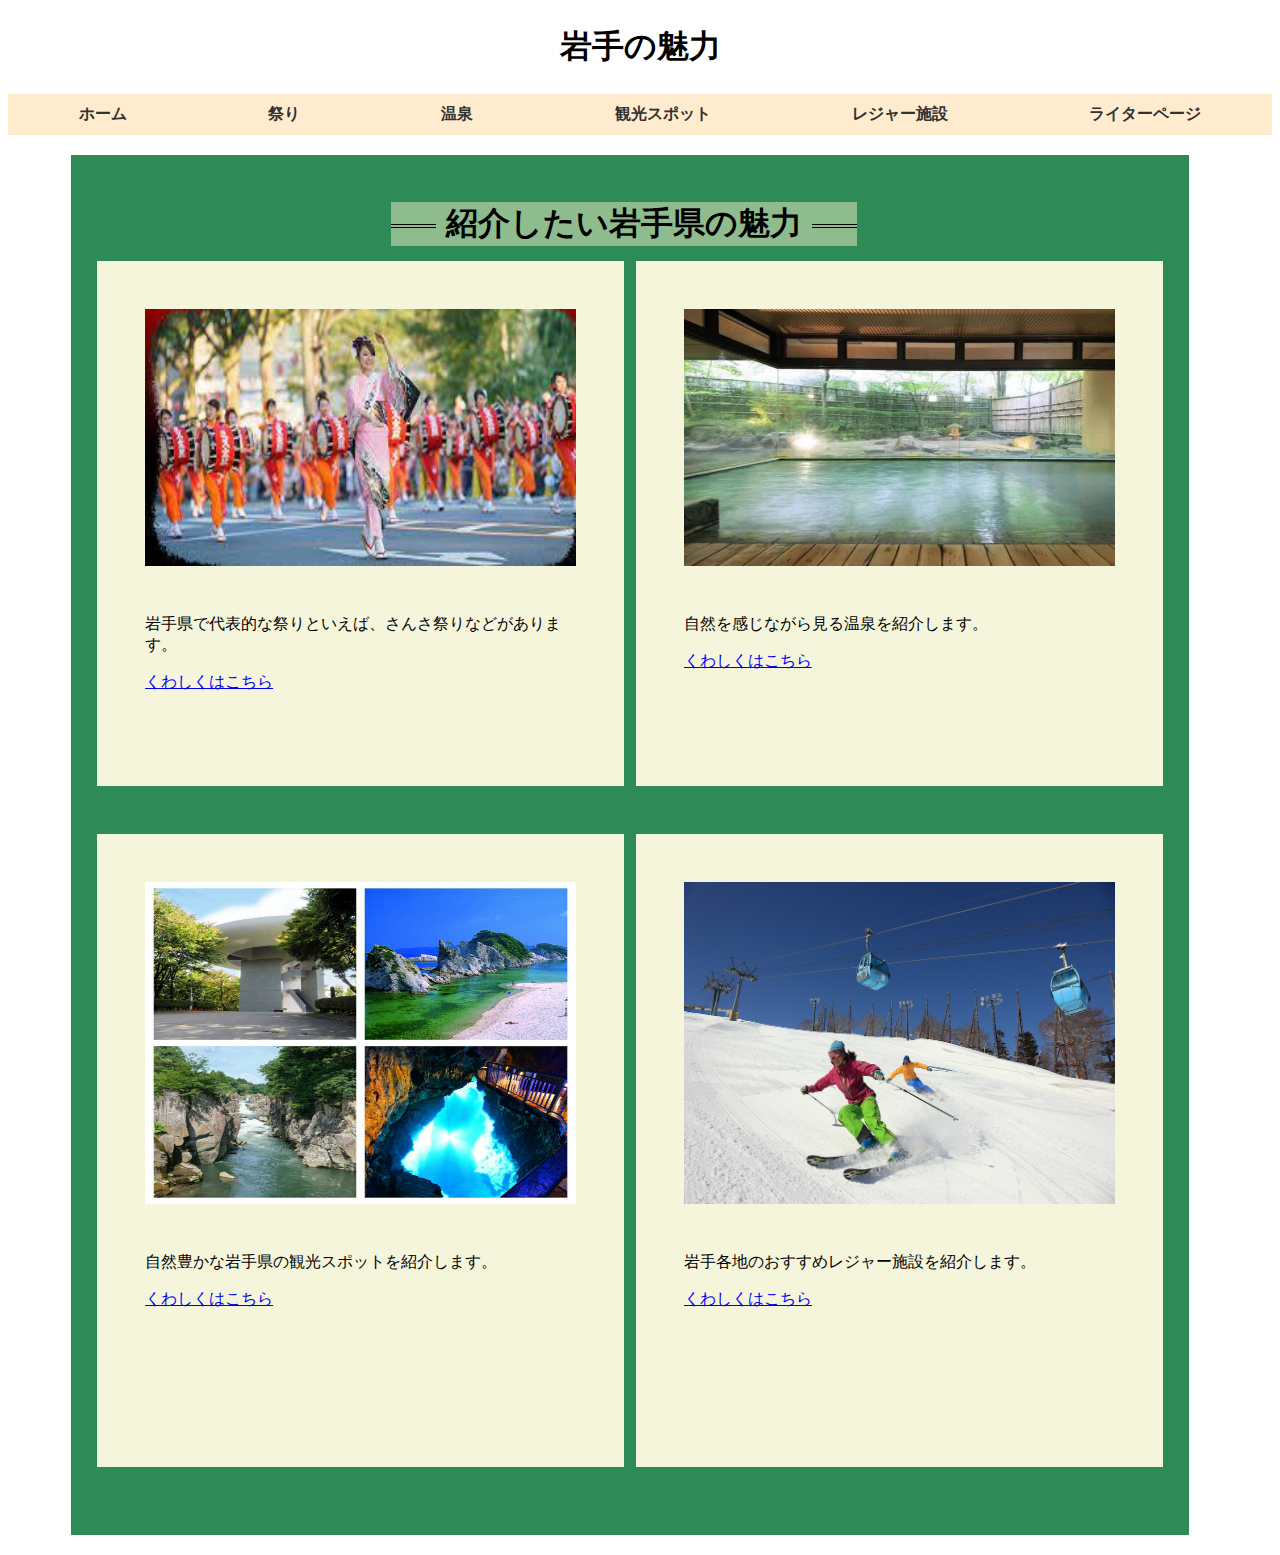
<file: index.html>
<!DOCTYPE html>
<html lang="jp">

<head>
    <link href="https://cdn.jsdelivr.net/npm/bootstrap@5.0.2/dist/css/bootstrap.min.css" rel="stylesheet"
        integrity="sha384-EVSTQN3/azprG1Anm3QDgpJLIm9Nao0Yz1ztcQTwFspd3yD65VohhpuuCOmLASjC" crossorigin="anonymous">
    <link rel="stylesheet" href="style.css">
    <link rel="icon" href="favicon.ico">
    <meta charset="UTF-8">
    <meta http-equiv="X-UA-Compatible" content="IE=edge">
    <meta name="viewport" content="width=device-width, initial-scale=1.0">
    <title>トップページ</title>
</head>

<body>
    <h1>岩手の魅力</h1>
    <nav class="navbar navbar-expand-lg navbar-light" style="background-color:blanchedalmond;">
        <div class="container-fluid">
            <a class="navbar-brand" href="index.html">ホーム</a>
            <a class="navbar-brand" href="maturi_kato.html">祭り</a>
            <a class="navbar-brand" href="onsen_itita.html">温泉</a>
            <a class="navbar-brand" href="kankou_inamura.html">観光スポット</a>
            <a class="navbar-brand" href="leisure_kimura.html">レジャー施設</a>
            <a class="navbar-brand" href="writerpage.html">ライターページ</a>
        </div>
    </nav>

    <div class="wrapper">
        <section class="main">
            <h2>紹介したい岩手県の魅力</h2>
            <div class="archive">
                <div>
                    <img src="img/まつり.jpg" alt="祭り">
                    <p>岩手県で代表的な祭りといえば、さんさ祭りなどがあります。</p><a href="maturi_kato.html">くわしくはこちら</a>
                </div>
                <div>
                    <img src="img/温泉.jpg" alt="温泉">
                    <p>自然を感じながら見る温泉を紹介します。</p><a href="onsen_itita.html">くわしくはこちら</a>
                </div>
                <div>
                    <img src="img/観光２.jpg" alt="観光スポット">
                    <p>自然豊かな岩手県の観光スポットを紹介します。</p><a href="kankou_inamura.html">くわしくはこちら</a>
                </div>
                <div>
                    <img src="img/レジャー.jpg" alt="レジャー施設">
                    <p>岩手各地のおすすめレジャー施設を紹介します。</p><a href="leisure_kimura.html">くわしくはこちら</a>
                </div>
            </div>
        </section>

        <script src="https://cdn.jsdelivr.net/npm/bootstrap@5.0.2/dist/js/bootstrap.bundle.min.js"
            integrity="sha384-MrcW6ZMFYlzcLA8Nl+NtUVF0sA7MsXsP1UyJoMp4YLEuNSfAP+JcXn/tWtIaxVXM"
            crossorigin="anonymous"></script>
</body>

</html>
</file>
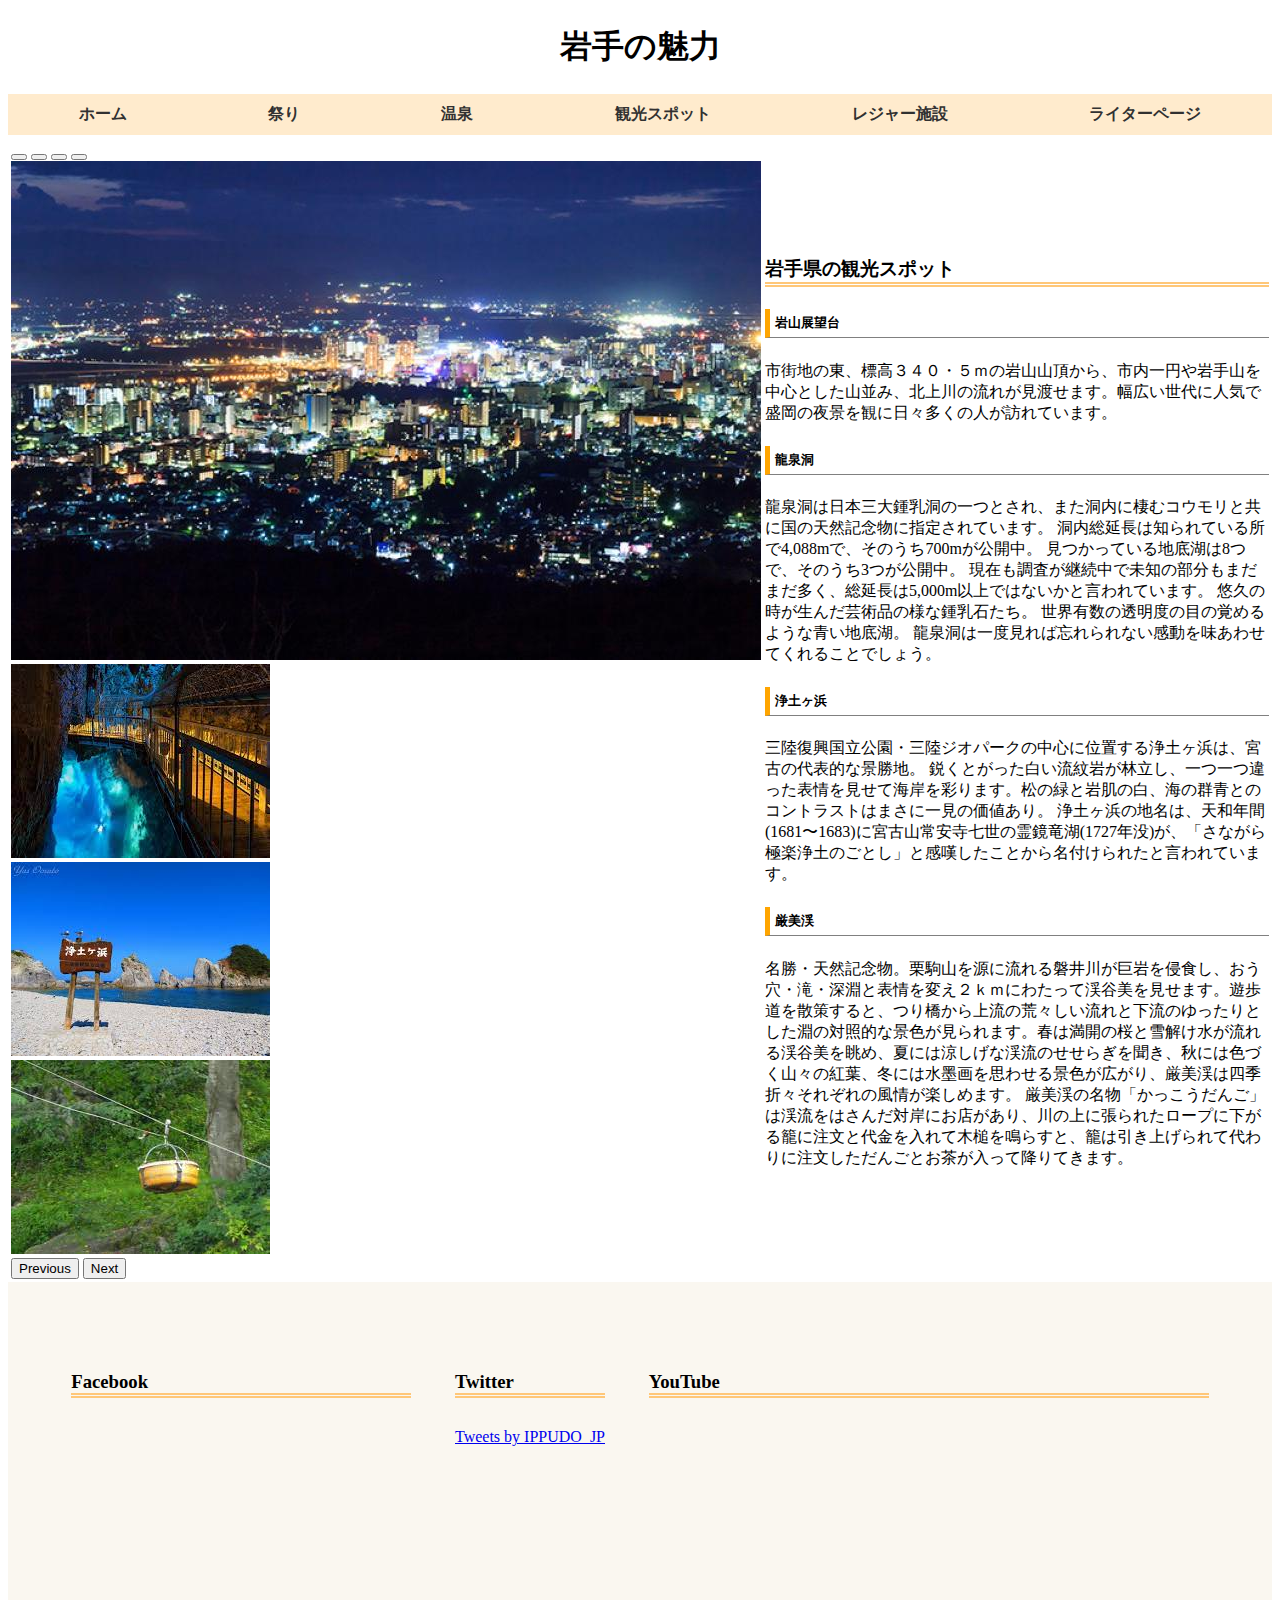
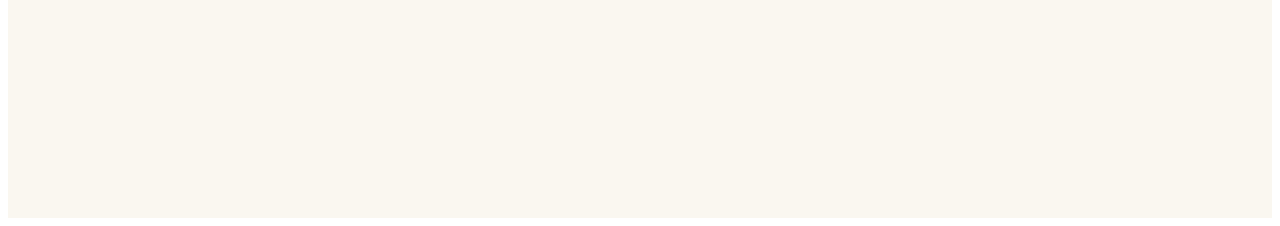
<file: kankou_inamura.html>
<!DOCTYPE html>
<html lang="jp">

<head>
    <meta charset="UTF-8">
    <meta http-equiv="X-UA-Compatible" content="IE=edge">
    <meta name="viewport" content="width=device-width, initial-scale=1.0">
    <link href="https://cdn.jsdelivr.net/npm/bootstrap@5.0.2/dist/css/bootstrap.min.css" rel="stylesheet"
        integrity="sha384-EVSTQN3/azprG1Anm3QDgpJLIm9Nao0Yz1ztcQTwFspd3yD65VohhpuuCOmLASjC" crossorigin="anonymous">
    <link rel="stylesheet" href="style.css">
    <link rel="icon" href="favicon.ico">
    <title>観光スポット</title>
</head>

<body>

    <h1>岩手の魅力</h1>
    <nav class="navbar navbar-expand-lg navbar-light" style="background-color:blanchedalmond;">
        <div class="container-fluid">
            <a class="navbar-brand" href="index.html">ホーム</a>
            <a class="navbar-brand" href="maturi_kato.html">祭り</a>
            <a class="navbar-brand" href="onsen_itita.html">温泉</a>
            <a class="navbar-brand" href="kankou_inamura.html">観光スポット</a>
            <a class="navbar-brand" href="leisure_kimura.html">レジャー施設</a>
            <a class="navbar-brand" href="writerpage.html">ライターページ</a>
        </div>
    </nav>

    <table>
        <tr>
            <td width="50%">
                <article class="jikkenn">
                    <div class="container mt-3">
                        <div id="carouselExampleIndicators" class="carousel slide" data-bs-ride="carousel">
                            <div class="carousel-indicators">
                                <button type="button" data-bs-target="#carouselExampleIndicators" data-bs-slide-to="0"
                                    class="active" aria-current="true" aria-label="Slide 1"></button>
                                <button type="button" data-bs-target="#carouselExampleIndicators" data-bs-slide-to="1"
                                    aria-label="Slide 2"></button>
                                <button type="button" data-bs-target="#carouselExampleIndicators" data-bs-slide-to="2"
                                    aria-label="Slide 3"></button>
                                <button type="button" data-bs-target="#carouselExampleIndicators" data-bs-slide-to="3"
                                    aria-label="Slide 4"></button>

                            </div>

                            <div class="carousel-inner">
                                <div class="carousel-item active">
                                    <img src="img/3099.jpg" class="d-block w-100" alt="...">
                                </div>
                                <div class="carousel-item">
                                    <img src="img/ダウンロード.jpg" class="d-block w-100" alt="...">
                                </div>
                                <div class="carousel-item">
                                    <img src="img/images.jpg" class="d-block w-100" alt="...">
                                </div>
                                <div class="carousel-item">
                                    <img src="img/ダウンロード (1).jpg" class="d-block w-100" alt="...">

                                </div>

                            </div>
                            <button class="carousel-control-prev" type="button"
                                data-bs-target="#carouselExampleIndicators" data-bs-slide="prev">
                                <span class="carousel-control-prev-icon" aria-hidden="true"></span>
                                <span class="visually-hidden">Previous</span>
                            </button>
                            <button class="carousel-control-next" type="button"
                                data-bs-target="#carouselExampleIndicators" data-bs-slide="next">
                                <span class="carousel-control-next-icon" aria-hidden="true"></span>
                                <span class="visually-hidden">Next</span>
                            </button>
                        </div>
                    </div>
                </article>
            </td>
            <!-- <div class="flex"> -->
            <td width="50%">
                <h3>岩手県の観光スポット</h3>
                <h5>岩山展望台</h5>
                <p>市街地の東、標高３４０・５ｍの岩山山頂から、市内一円や岩手山を中心とした山並み、北上川の流れが見渡せます。幅広い世代に人気で盛岡の夜景を観に日々多くの人が訪れています。</p>
                <h5>龍泉洞</h5>
                <p>龍泉洞は日本三大鍾乳洞の一つとされ、また洞内に棲むコウモリと共に国の天然記念物に指定されています。

                    洞内総延長は知られている所で4,088mで、そのうち700mが公開中。
                    見つかっている地底湖は8つで、そのうち3つが公開中。
                    現在も調査が継続中で未知の部分もまだまだ多く、総延長は5,000m以上ではないかと言われています。

                    悠久の時が生んだ芸術品の様な鍾乳石たち。

                    世界有数の透明度の目の覚めるような青い地底湖。

                    龍泉洞は一度見れば忘れられない感動を味あわせてくれることでしょう。</p>
                <h5>浄土ヶ浜</h5>
                <p>三陸復興国立公園・三陸ジオパークの中心に位置する浄土ヶ浜は、宮古の代表的な景勝地。

                    鋭くとがった白い流紋岩が林立し、一つ一つ違った表情を見せて海岸を彩ります。松の緑と岩肌の白、海の群青とのコントラストはまさに一見の価値あり。
                    浄土ヶ浜の地名は、天和年間(1681〜1683)に宮古山常安寺七世の霊鏡竜湖(1727年没)が、「さながら極楽浄土のごとし」と感嘆したことから名付けられたと言われています。</p>
                <h5>厳美渓</h5>
                <p>名勝・天然記念物。栗駒山を源に流れる磐井川が巨岩を侵食し、おう穴・滝・深淵と表情を変え２ｋｍにわたって渓谷美を見せます。遊歩道を散策すると、つり橋から上流の荒々しい流れと下流のゆったりとした淵の対照的な景色が見られます。春は満開の桜と雪解け水が流れる渓谷美を眺め、夏には涼しげな渓流のせせらぎを聞き、秋には色づく山々の紅葉、冬には水墨画を思わせる景色が広がり、厳美渓は四季折々それぞれの風情が楽しめます。

                    厳美渓の名物「かっこうだんご」は渓流をはさんだ対岸にお店があり、川の上に張られたロープに下がる籠に注文と代金を入れて木槌を鳴らすと、籠は引き上げられて代わりに注文しただんごとお茶が入って降りてきます。

                </p>
            </td>
            <!-- <h1>【おすすめ観光スポット４選】</h1> -->
        </tr>
    </table>
    <!-- fotterの上に追記 -->
    <section id="sns">
        <div class="wrapper">
            <div class="sns-box">
                <h3 class="sub-title">Facebook</h3>
                <iframe
                    src="https://www.facebook.com/plugins/page.php?href=https%3A%2F%2Fwww.facebook.com%2Fyutapon0520%2F&tabs=timeline&width=340&height=315&small_header=true&adapt_container_width=false&hide_cover=false&show_facepile=false&appId"
                    width="340" height="315" style="border:none;overflow:hidden" scrolling="no" frameborder="0"
                    allowfullscreen="true"
                    allow="autoplay; clipboard-write; encrypted-media; picture-in-picture; web-share"></iframe>
            </div>
            <div class="sns-box">
                <h3 class="sub-title">Twitter</h3>
                <a class="twitter-timeline" data-height="315"
                    href="https://twitter.com/Ryusendo_iwate?ref_src=twsrc%5Egoogle%7Ctwcamp%5Eserp%7Ctwgr%5Eauthor">Tweets
                    by IPPUDO_JP</a>
                <script async src="https://platform.twitter.com/widgets.js" charset="utf-8"></script>
            </div>
            <div class="sns-box">
                <h3 class="sub-title">YouTube</h3><iframe width="560" height="315"
                    src="https://www.youtube.com/embed/DHW1E0wOUU4" title="YouTube video player" frameborder="0"
                    allow="accelerometer; autoplay; clipboard-write; encrypted-media; gyroscope; picture-in-picture; web-share"
                    allowfullscreen></iframe></iframe>
            </div>
        </div>
    </section>
    <!-- 追記ここまで -->


    <script src="https://cdn.jsdelivr.net/npm/bootstrap@5.0.2/dist/js/bootstrap.bundle.min.js"
        integrity="sha384-MrcW6ZMFYlzcLA8Nl+NtUVF0sA7MsXsP1UyJoMp4YLEuNSfAP+JcXn/tWtIaxVXM"
        crossorigin="anonymous"></script>
</body>

</html>
</file>
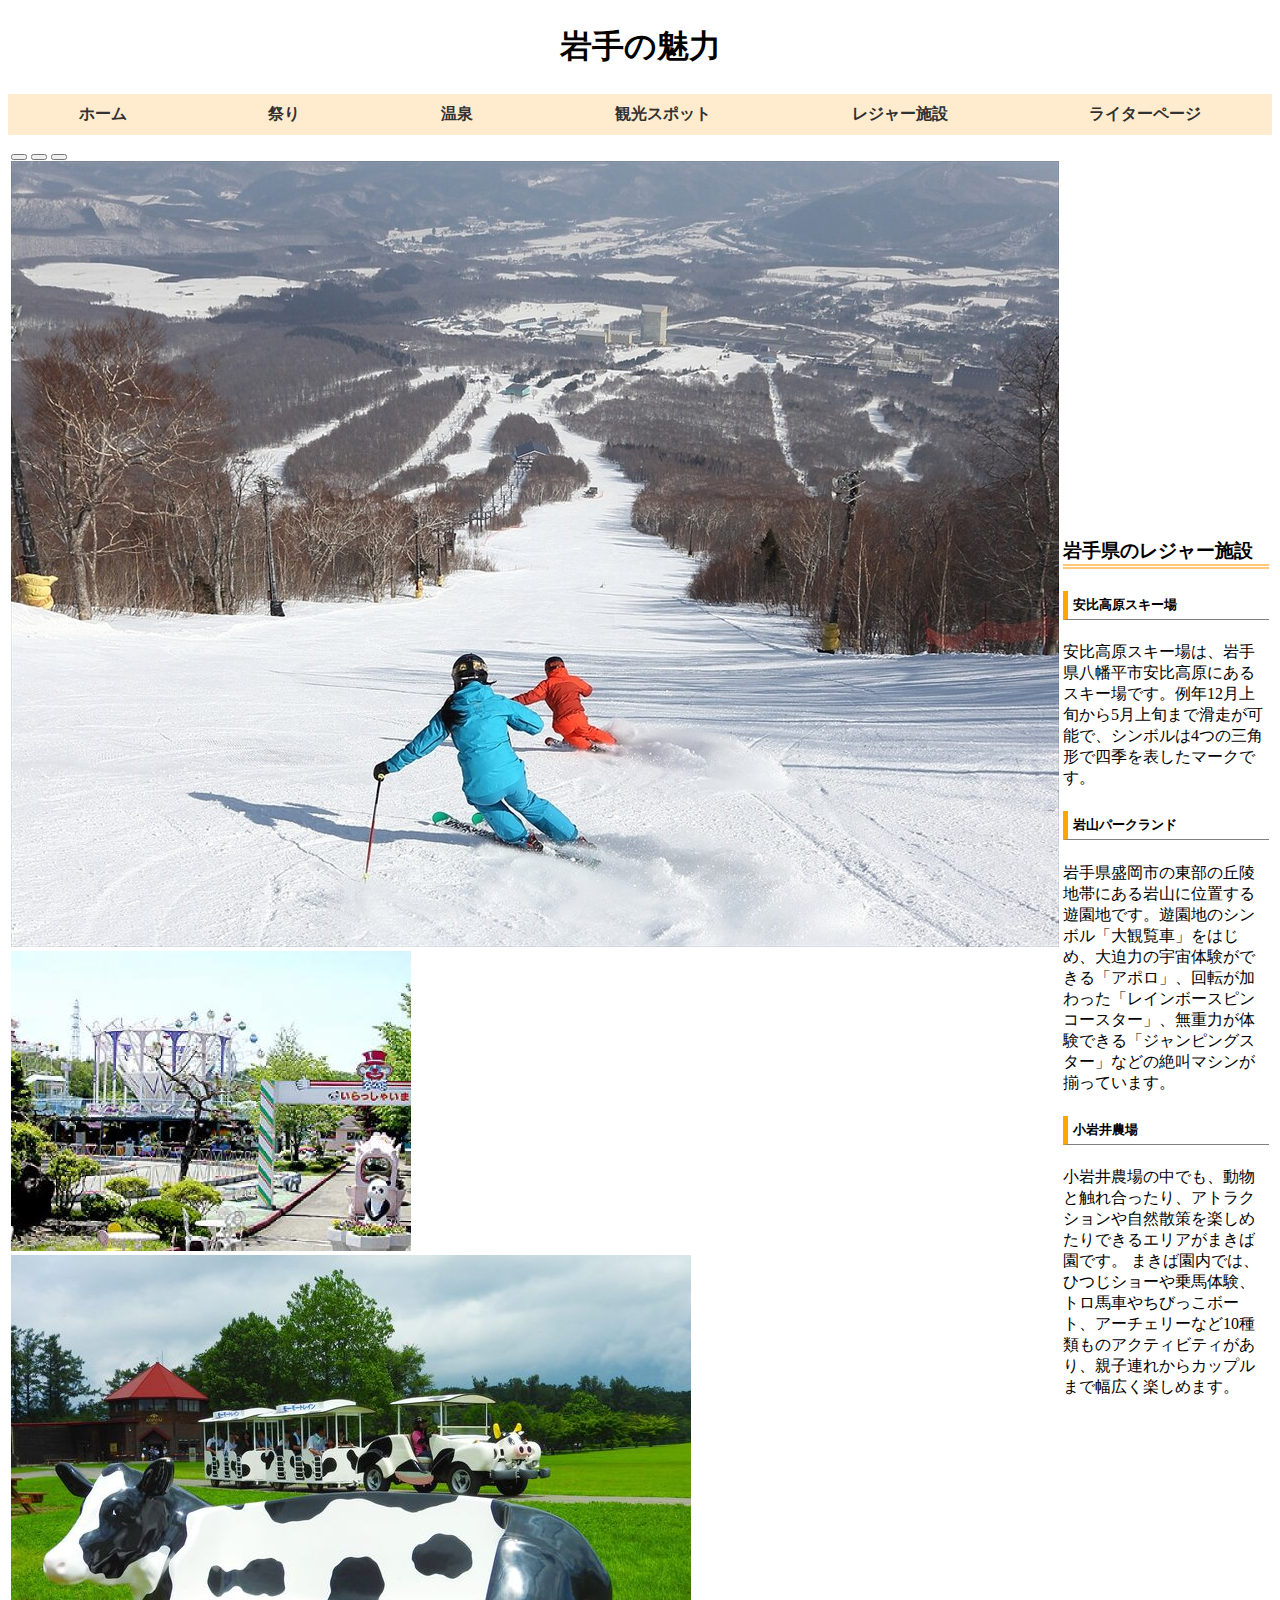
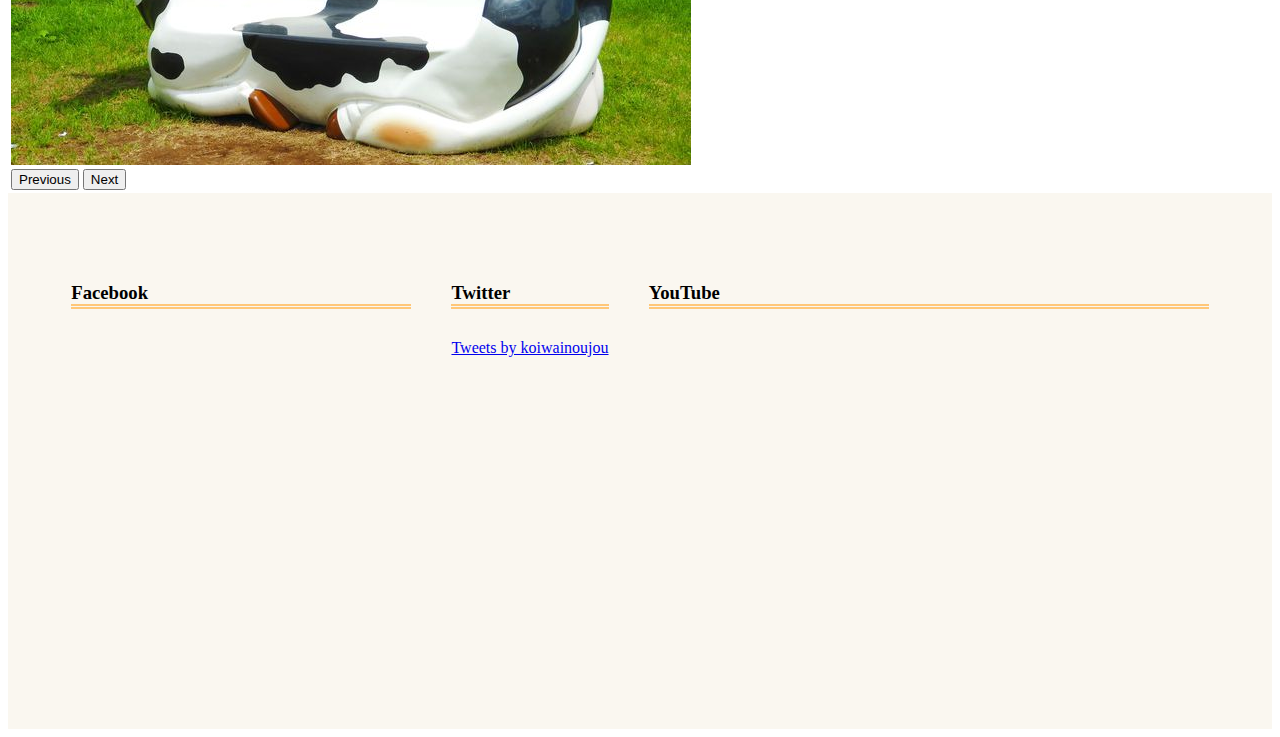
<file: leisure_kimura.html>
<!DOCTYPE html>
<html lang="jp">

<head>
    <meta charset="UTF-8">
    <meta http-equiv="X-UA-Compatible" content="IE=edge">
    <meta name="viewport" content="width=device-width, initial-scale=1.0">
    <link href="https://cdn.jsdelivr.net/npm/bootstrap@5.0.2/dist/css/bootstrap.min.css" rel="stylesheet"
        integrity="sha384-EVSTQN3/azprG1Anm3QDgpJLIm9Nao0Yz1ztcQTwFspd3yD65VohhpuuCOmLASjC" crossorigin="anonymous">
    <link rel="stylesheet" href="style.css">
    <link rel="icon" href="favicon.ico">
    <title>レジャー施設</title>
</head>

<body>
    <h1>岩手の魅力</h1>
    <nav class="navbar navbar-expand-lg navbar-light" style="background-color:blanchedalmond;">
        <div class="container-fluid">
            <a class="navbar-brand" href="index.html">ホーム</a>
            <a class="navbar-brand" href="maturi_kato.html">祭り</a>
            <a class="navbar-brand" href="onsen_itita.html">温泉</a>
            <a class="navbar-brand" href="kankou_inamura.html">観光スポット</a>
            <a class="navbar-brand" href="leisure_kimura.html">レジャー施設</a>
            <a class="navbar-brand" href="writerpage.html">ライターページ</a>
        </div>
    </nav>

    <table>
        <tr>
            <td width="50%">
                <article class="jikkenn">
                    <div class="container mt-3">
                        <div id="carouselExampleIndicators" class="carousel slide" data-bs-ride="carousel">
                            <div class="carousel-indicators">
                                <button type="button" data-bs-target="#carouselExampleIndicators" data-bs-slide-to="0"
                                    class="active" aria-current="true" aria-label="Slide 1"></button>
                                <button type="button" data-bs-target="#carouselExampleIndicators" data-bs-slide-to="1"
                                    aria-label="Slide 2"></button>
                                <button type="button" data-bs-target="#carouselExampleIndicators" data-bs-slide-to="2"
                                    aria-label="Slide 3"></button>
                            </div>

                            <div class="carousel-inner">
                                <div class="carousel-item active">
                                    <img src="img/appikougen.jpg" class="d-block w-100" alt="...">
                                </div>
                                <div class="carousel-item">
                                    <img src="img/iwayama.jpg" class="d-block w-100" alt="...">
                                </div>
                                <div class="carousel-item">
                                    <img src="img/koiwai.jpg" class="d-block w-100" alt="...">
                                </div>

                            </div>
                            <button class="carousel-control-prev" type="button"
                                data-bs-target="#carouselExampleIndicators" data-bs-slide="prev">
                                <span class="carousel-control-prev-icon" aria-hidden="true"></span>
                                <span class="visually-hidden">Previous</span>
                            </button>
                            <button class="carousel-control-next" type="button"
                                data-bs-target="#carouselExampleIndicators" data-bs-slide="next">
                                <span class="carousel-control-next-icon" aria-hidden="true"></span>
                                <span class="visually-hidden">Next</span>
                            </button>
                        </div>
                    </div>
                </article>
            </td>


            <!-- <div class="flex"> -->
            <td width="50%">
                <h3>岩手県のレジャー施設</h3>
                <h5>安比高原スキー場</h5>
                <p>安比高原スキー場は、岩手県八幡平市安比高原にあるスキー場です。例年12月上旬から5月上旬まで滑走が可能で、シンボルは4つの三角形で四季を表したマークです。</p>
                <h5>岩山パークランド</h5>
                <p>岩手県盛岡市の東部の丘陵地帯にある岩山に位置する遊園地です。遊園地のシンボル「大観覧車」をはじめ、大迫力の宇宙体験ができる「アポロ」、回転が加わった「レインボースピンコースター」、無重力が体験できる「ジャンピングスター」などの絶叫マシンが揃っています。
                </p>
                <h5>小岩井農場</h5>
                <p>小岩井農場の中でも、動物と触れ合ったり、アトラクションや自然散策を楽しめたりできるエリアがまきば園です。
                    まきば園内では、ひつじショーや乗馬体験、トロ馬車やちびっこボート、アーチェリーなど10種類ものアクティビティがあり、親子連れからカップルまで幅広く楽しめます。</p>
            </td>
        </tr>
    </table>
    <section id="sns">
        <div class="wrapper">
            <div class="sns-box">
                <h3 class="sub-title">Facebook</h3>
                <iframe src="https://www.facebook.com/plugins/page.php?href=https%3A%2F%2Fwww.facebook.com%2FKOIWAI.makiba%2F%3Flocale%3Dja_JP&tabs=timeline&width=340&height=315&small_header=false&adapt_container_width=true&hide_cover=false&show_facepile=true&appId" width="340" height="315" style="border:none;overflow:hidden" scrolling="no" frameborder="0" allowfullscreen="true" allow="autoplay; clipboard-write; encrypted-media; picture-in-picture; web-share"></iframe>
                            </div>
            <div class="sns-box">
                <h3 class="sub-title">Twitter</h3>
                <a class="twitter-timeline" data-width="315" data-height="340"
                    href="https://twitter.com/KOIWAI_Makibaen?ref_src=twsrc%5Egoogle%7Ctwcamp%5Eserp%7Ctwgr%5Eauthor">Tweets by koiwainoujou</a>
                <script async src="https://platform.twitter.com/widgets.js" charset="utf-8"></script>
            </div>
            <div class="sns-box">
                <h3 class="sub-title">YouTube</h3>
                <iframe width="560" height="315" src="https://www.youtube.com/embed/YYA2P2c0HdY"
                    title="YouTube video player" frameborder="0"
                    allow="accelerometer; autoplay; clipboard-write; encrypted-media; gyroscope; picture-in-picture; web-share"
                    allowfullscreen></iframe>
            </div>
        </div>
    </section>


    <script src="https://cdn.jsdelivr.net/npm/bootstrap@5.0.2/dist/js/bootstrap.bundle.min.js"
        integrity="sha384-MrcW6ZMFYlzcLA8Nl+NtUVF0sA7MsXsP1UyJoMp4YLEuNSfAP+JcXn/tWtIaxVXM"
        crossorigin="anonymous"></script>
</body>

</html>
</file>
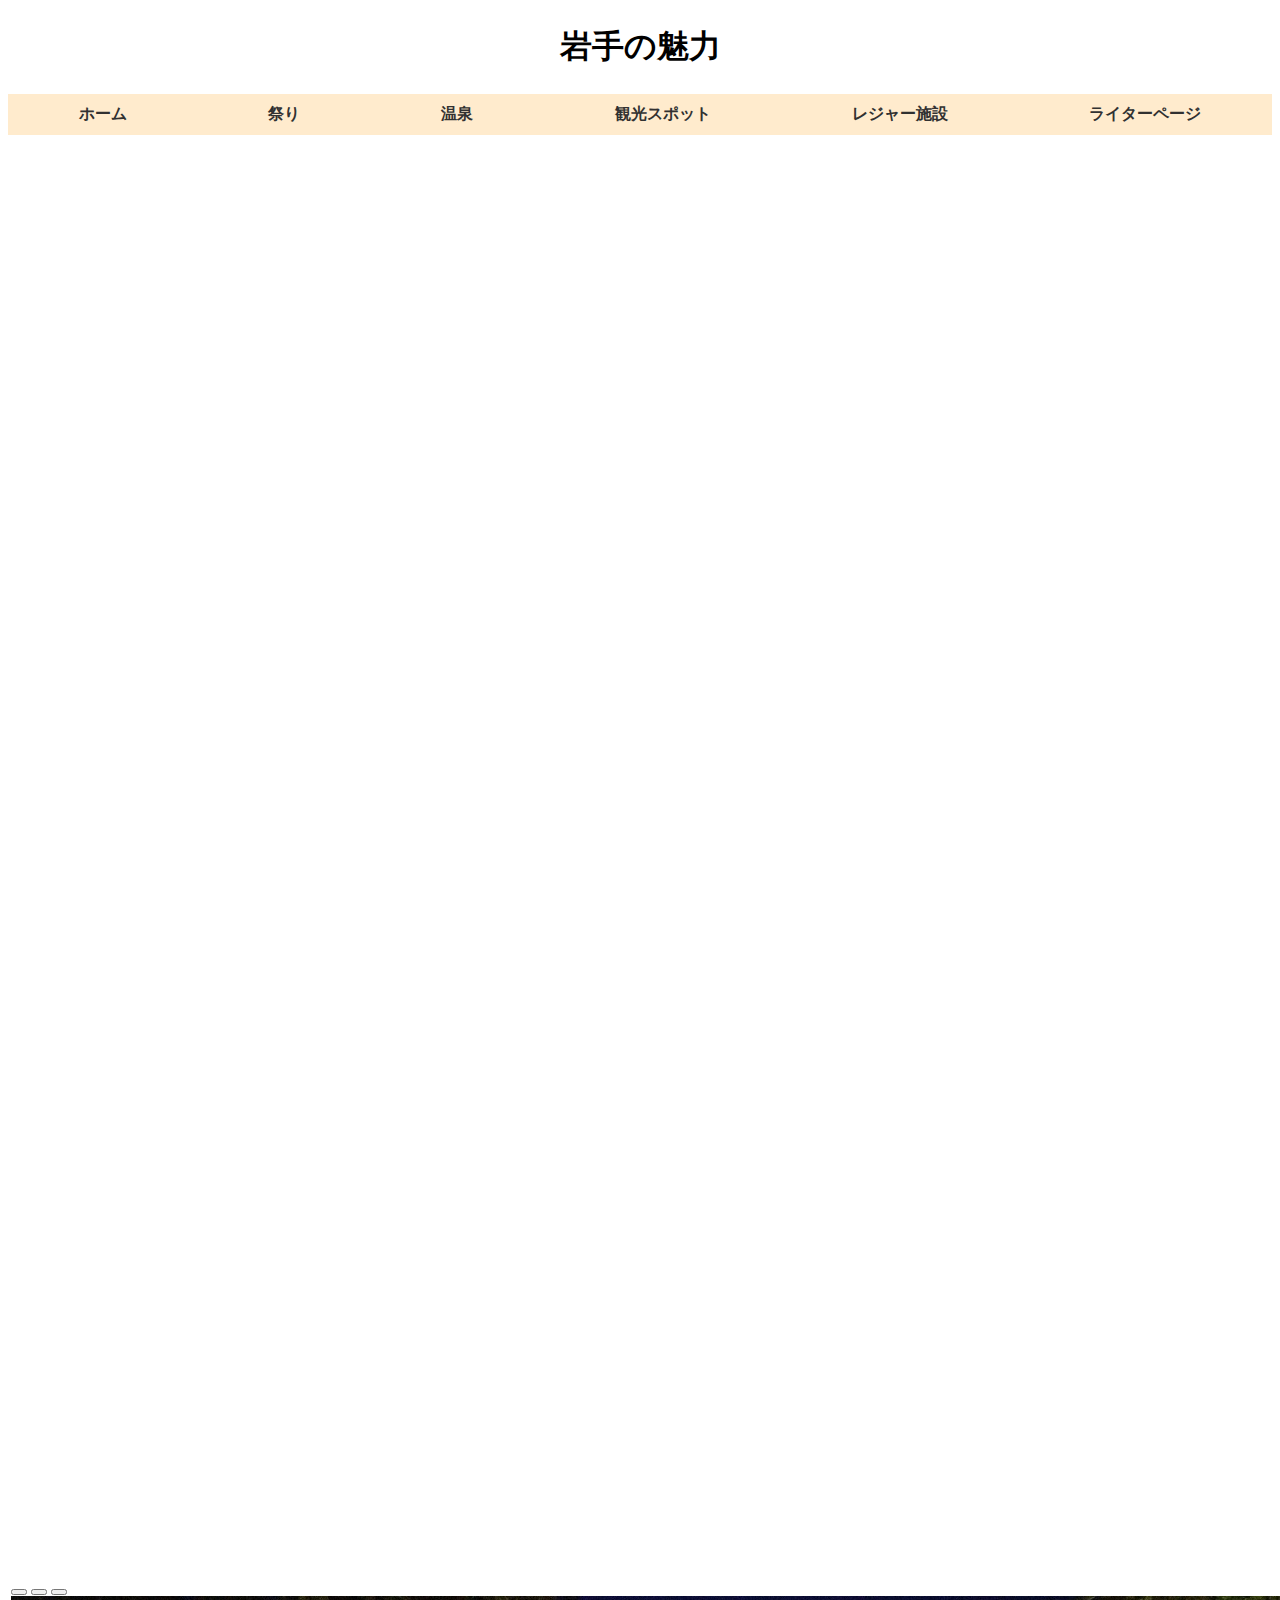
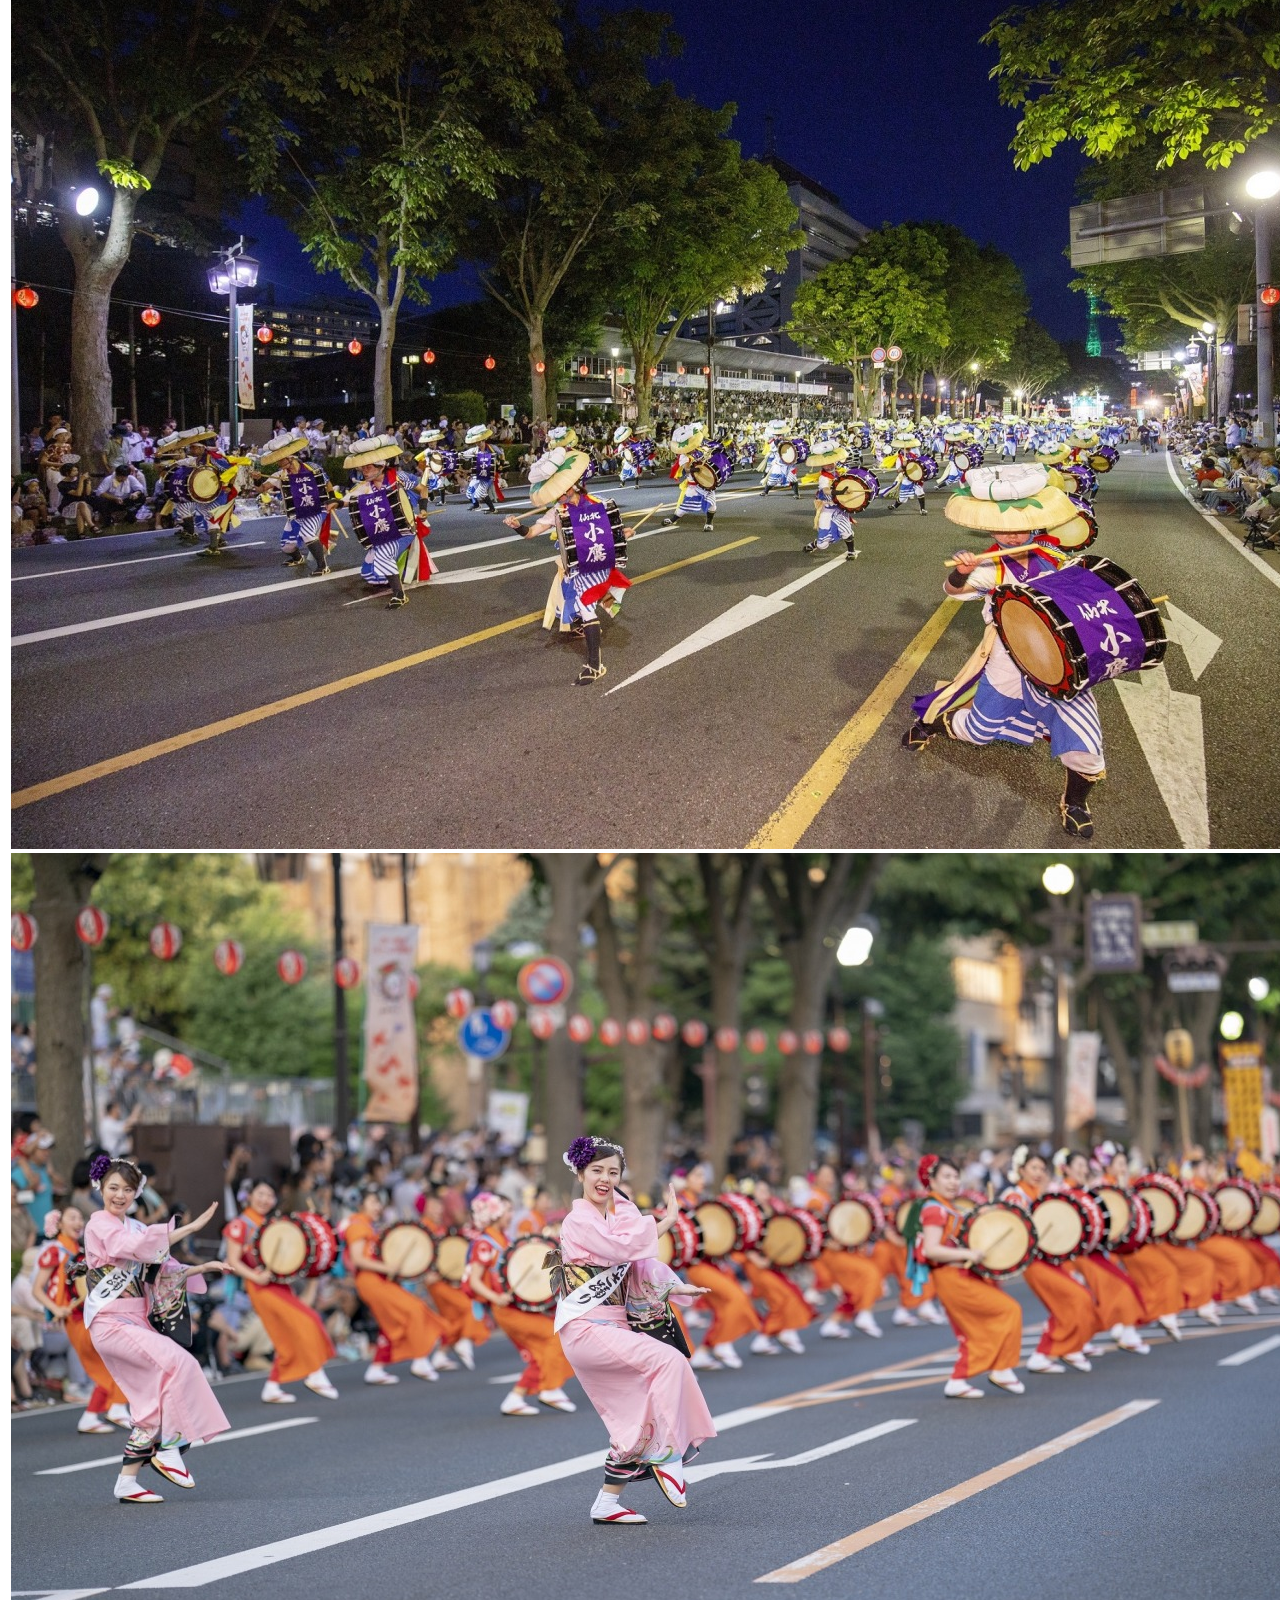
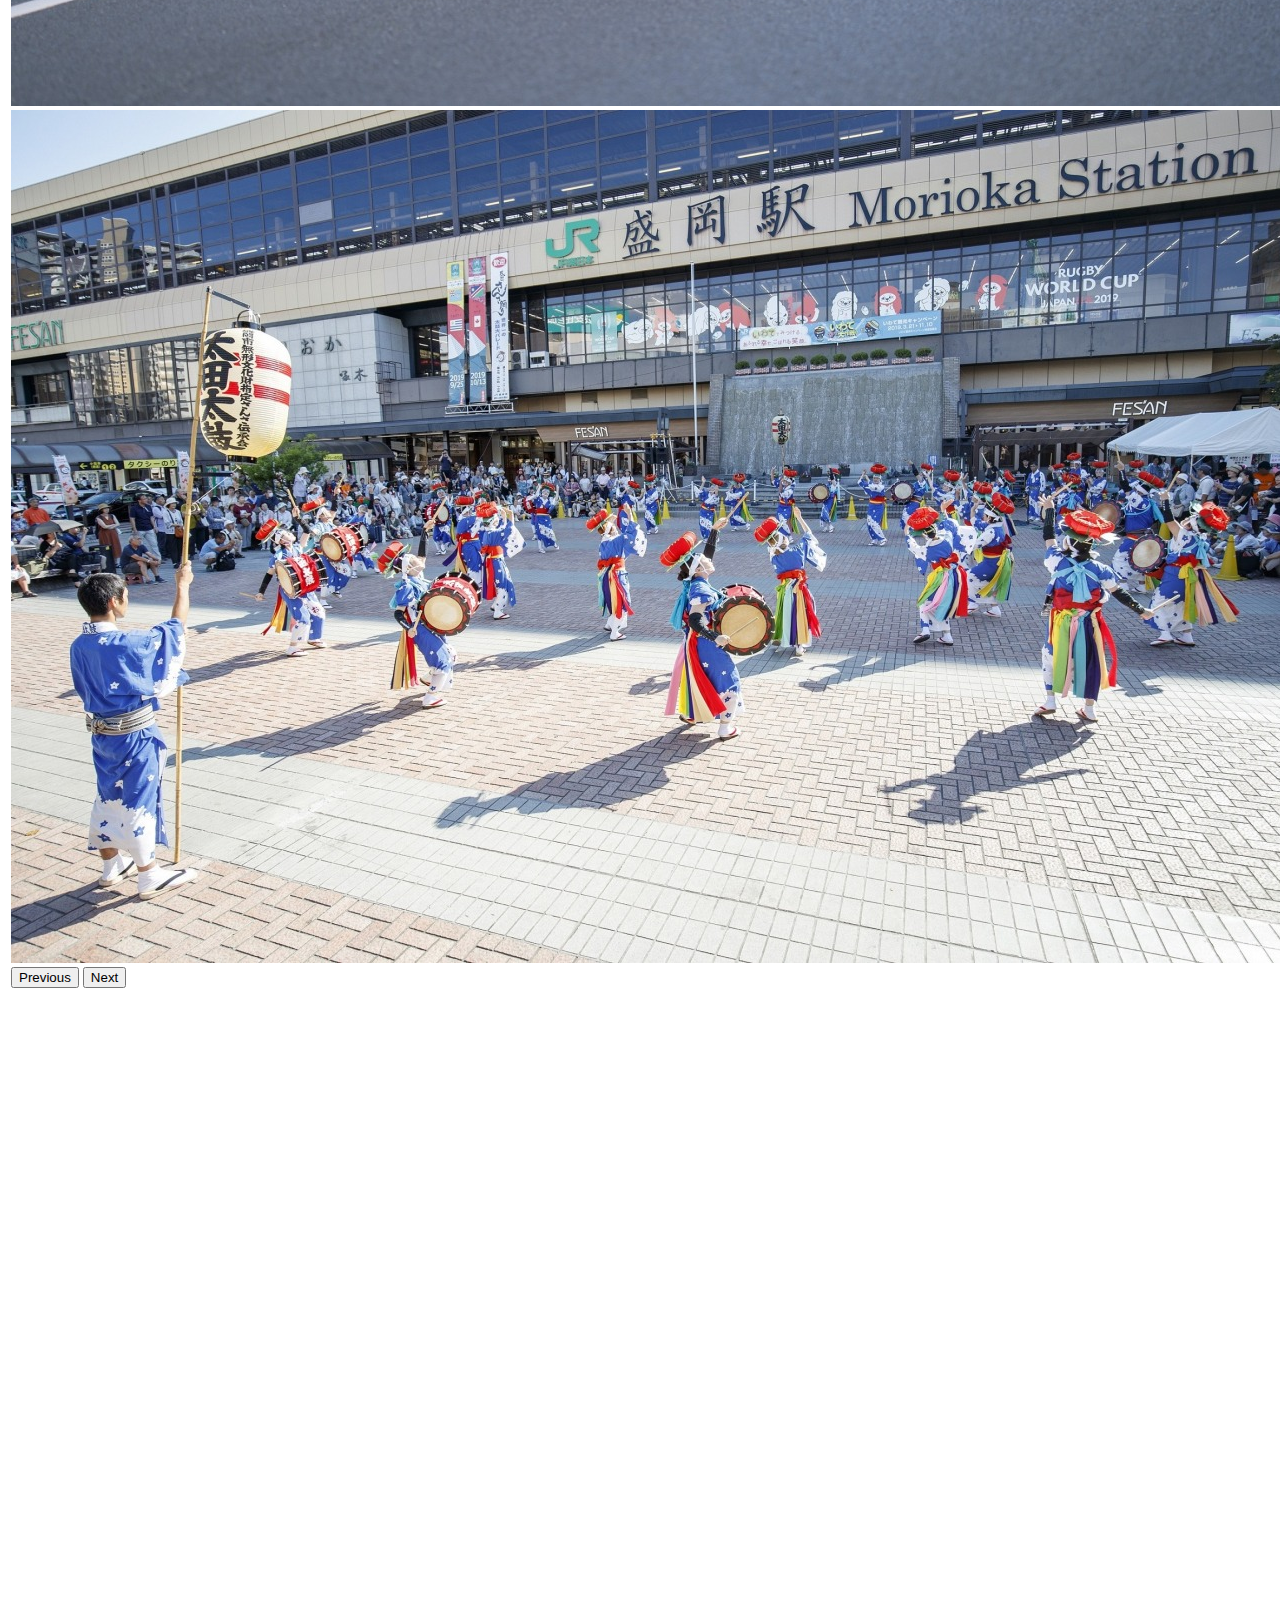
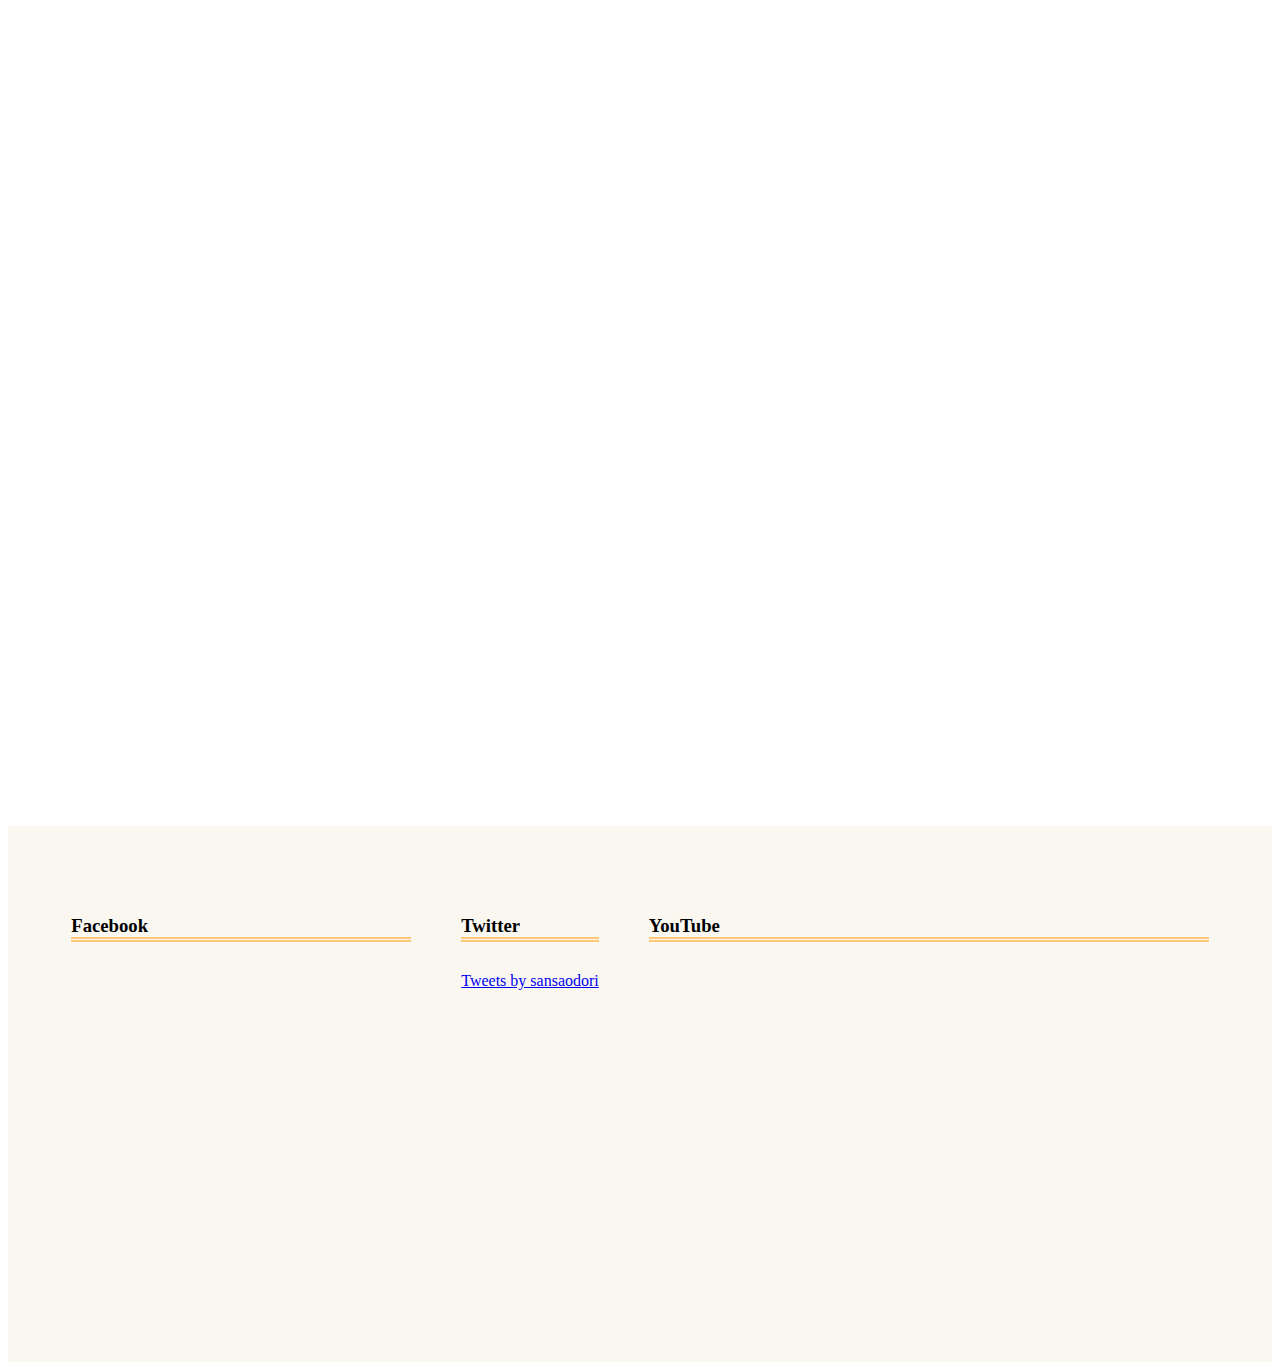
<file: maturi_kato.html>
<!DOCTYPE html>
<html lang="jp">

<head>
  <meta charset="UTF-8">
  <meta http-equiv="X-UA-Compatible" content="IE=edge">
  <meta name="viewport" content="width=device-width, initial-scale=1.0">
  <link href="https://cdn.jsdelivr.net/npm/bootstrap@5.0.2/dist/css/bootstrap.min.css" rel="stylesheet"
    integrity="sha384-EVSTQN3/azprG1Anm3QDgpJLIm9Nao0Yz1ztcQTwFspd3yD65VohhpuuCOmLASjC" crossorigin="anonymous">
    <link rel="stylesheet" href="style.css">
    <link rel="icon" href="favicon.ico">
  <title>祭り</title>
  <!-- <link rel="stylesheet" href="style.css"> -->
</head>

<body>
  <h1>岩手の魅力</h1>
  <nav class="navbar navbar-expand-lg navbar-light" style="background-color:blanchedalmond;">
      <div class="container-fluid">
        <a class="navbar-brand" href="index.html">ホーム</a>
          <a class="navbar-brand" href="maturi_kato.html">祭り</a>
          <a class="navbar-brand" href="onsen_itita.html">温泉</a>
          <a class="navbar-brand" href="kankou_inamura.html">観光スポット</a>
          <a class="navbar-brand" href="leisure_kimura.html">レジャー施設</a>
          <a class="navbar-brand" href="writerpage.html">ライターページ</a>
      </div>
  </nav>
  
  <table>
    <tr>
      <td width="50%">
  <article class="jikkenn">
    <div class="container mt-3">
      <div id="carouselExampleIndicators" class="carousel slide" data-bs-ride="carousel">
        <div class="carousel-indicators">
          <button type="button" data-bs-target="#carouselExampleIndicators" data-bs-slide-to="0" class="active"
            aria-current="true" aria-label="Slide 1"></button>
          <button type="button" data-bs-target="#carouselExampleIndicators" data-bs-slide-to="1"
            aria-label="Slide 2"></button>
          <button type="button" data-bs-target="#carouselExampleIndicators" data-bs-slide-to="2"
            aria-label="Slide 3"></button>
        </div>
    
        <div class="carousel-inner">
          <div class="carousel-item active">
            <img src="img/さんさ(画像チェンジ1).jpg" class="d-block w-100" alt="...">
          </div>
          <div class="carousel-item">
            <img src="img/さんさ(画像チェンジ2).jpg.jpg" class="d-block w-100" alt="...">
          </div>
          <div class="carousel-item">
            <img src="img/さんさ(画像チェンジ3).jpg.jpg" class="d-block w-100" alt="...">
          </div>
 
  </div>
  <button class="carousel-control-prev" type="button" data-bs-target="#carouselExampleIndicators" data-bs-slide="prev">
    <span class="carousel-control-prev-icon" aria-hidden="true"></span>
    <span class="visually-hidden">Previous</span>
  </button>
  <button class="carousel-control-next" type="button" data-bs-target="#carouselExampleIndicators" data-bs-slide="next">
    <span class="carousel-control-next-icon" aria-hidden="true"></span>
    <span class="visually-hidden">Next</span>
  </button>
  </div>
  </div>
  </article>
</td>



  <!-- <div class="flex"> -->
  <td width="50%"><h3>岩手県の祭り</h3>
  <h5>さんさ祭りとは</h5>
<p>「盛岡さんさ踊り」は毎年8月1日から4日、盛岡市内の路上や各所を会場に行われている夏まつりです。
一つの祭として太鼓が参加する数では日本一を誇り、「和太鼓演奏世界一」としてギネスブックにも認定されました。
        昭和53年(1978)年にさんさ踊りパレードが始まった時、「誰にでも踊れるさんさを」と伝統的な振り付けをふまえながら創案されたのが、現在の「盛岡さんさ踊り」で踊られているもので、第一(統合さんさ)から第二(七夕くずし)、第三(栄夜差)、第四の踊り(福呼踊り)までがあります。</p>
<h5>さんさの由来</h5>
<p>さんさの歴史は「岩の手」の三ツ石伝説から由来し、鬼退治がされたのを老若男女が踊りながら喜んでいる様からさんさ踊りが誕生したといわれています。祭りの道具である太鼓は退治した鬼が二度と来ないように太鼓の音を山に響かせたのが始まりとされています。その他にも衣装や道具の数々に鬼や悪魔を払うための意味が込められています。</p>
<h5>さんさの魅力</h5>
<p>さんさの魅力は...<br>
1.色鮮やかな衣装<br>
2.だれでも参加できる「輪踊り」<br>
3.上記の通りのもっとも多い和太鼓演奏による大迫力の演技<br>
があります。一見の価値アリです。ぜひお越しください。</p></td>
</tr>
</table>
</section>

<!-- fotterの上に追記 -->
<section id="sns">
    <div class="wrapper">
        <div class="sns-box">
            <h3 class="sub-title">Facebook</h3>
            <iframe src="https://www.facebook.com/plugins/page.php?href=https%3A%2F%2Fwww.facebook.com%2Fsansaodori&tabs=timeline&width=340&height=315&small_header=false&adapt_container_width=true&hide_cover=false&show_facepile=false&appId" width="340" height="315" style="border:none;overflow:hidden" scrolling="no" frameborder="0" allowfullscreen="true" allow="autoplay; clipboard-write; encrypted-media; picture-in-picture; web-share"></iframe>
        </div>
        <div class="sns-box">
            <h3 class="sub-title">Twitter</h3>
            <a class="twitter-timeline" data-width="340" data-height="315" href="https://twitter.com/sansaodori?ref_src=twsrc%5Etfw">Tweets by sansaodori</a> <script async src="https://platform.twitter.com/widgets.js" charset="utf-8"></script>
        </div>
        <div class="sns-box">
            <h3 class="sub-title">YouTube</h3>
            <iframe width="560" height="315" src="https://www.youtube.com/embed/_m9w3Iecd8c" title="YouTube video player" frameborder="0" allow="accelerometer; autoplay; clipboard-write; encrypted-media; gyroscope; picture-in-picture; web-share" allowfullscreen></iframe>
        </div>
    </div>
</section>
<!-- 追記ここまで -->

<footer>
  
  <script src="https://cdn.jsdelivr.net/npm/bootstrap@5.0.2/dist/js/bootstrap.bundle.min.js"
    integrity="sha384-MrcW6ZMFYlzcLA8Nl+NtUVF0sA7MsXsP1UyJoMp4YLEuNSfAP+JcXn/tWtIaxVXM"
    crossorigin="anonymous"></script>
</body>

</html>
</file>
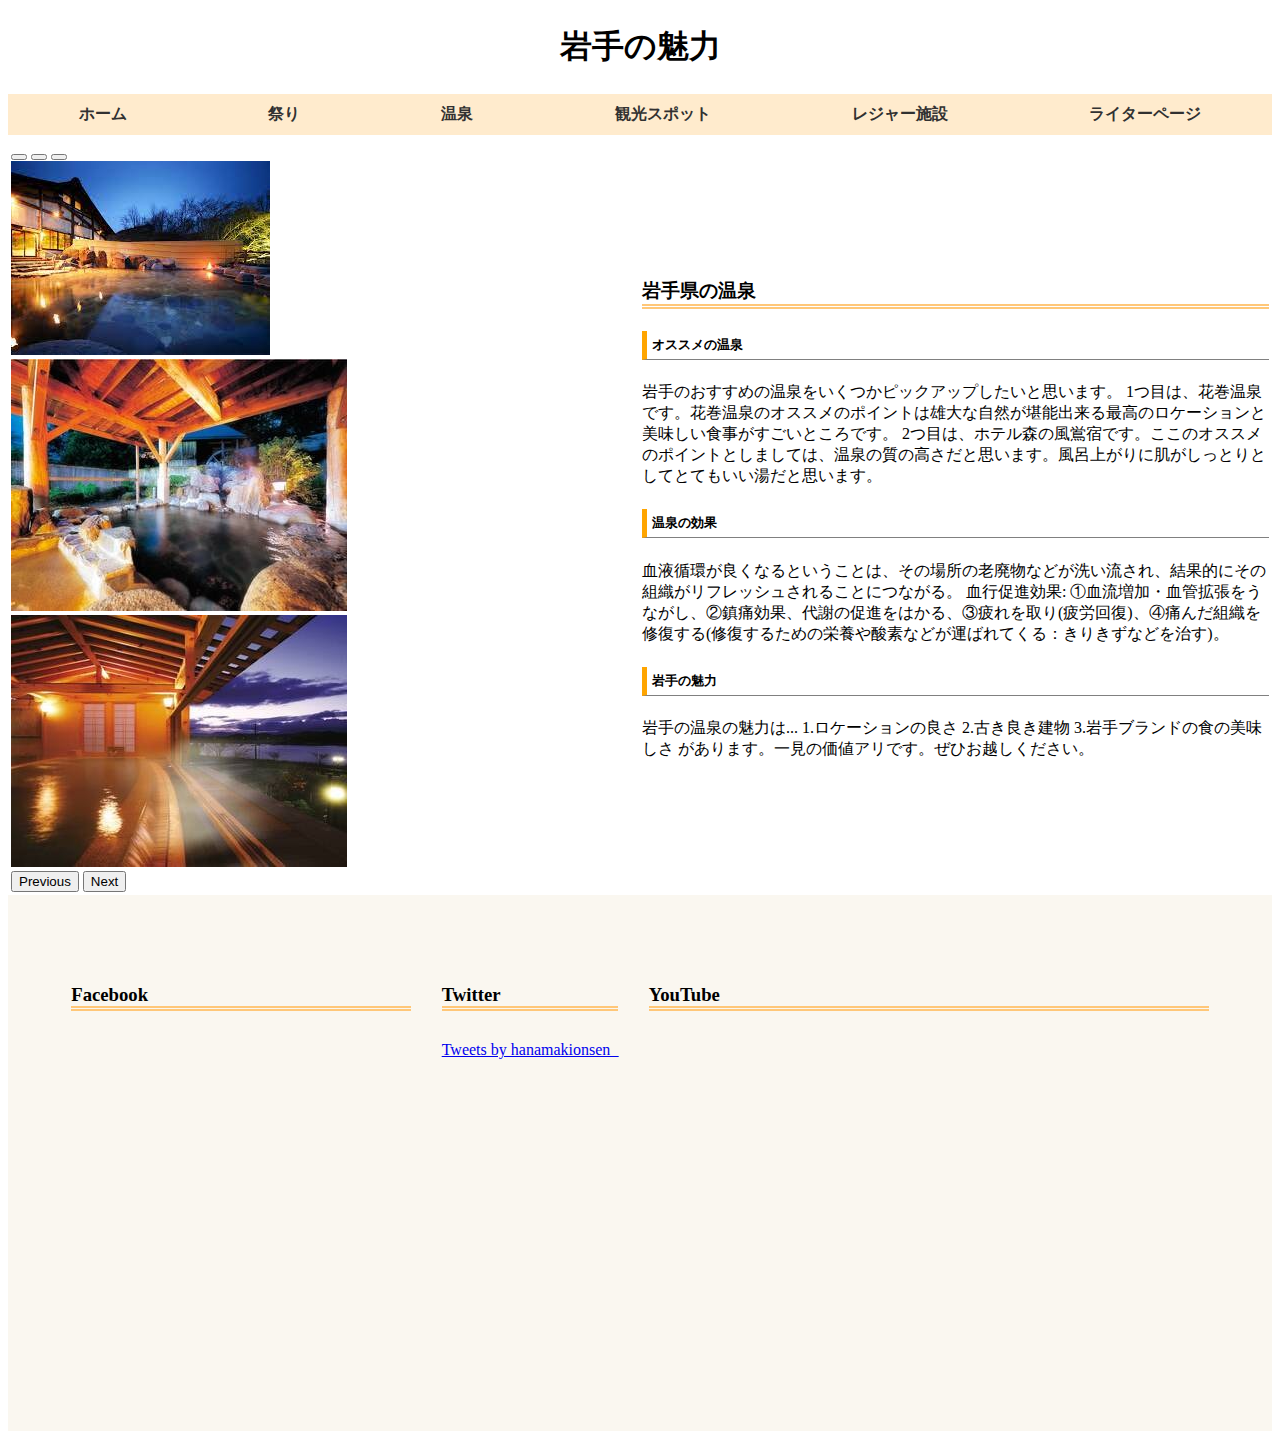
<file: onsen_itita.html>
<!DOCTYPE html>
<html lang="jp">

<head>
    <link href="https://cdn.jsdelivr.net/npm/bootstrap@5.0.2/dist/css/bootstrap.min.css" rel="stylesheet"
        integrity="sha384-EVSTQN3/azprG1Anm3QDgpJLIm9Nao0Yz1ztcQTwFspd3yD65VohhpuuCOmLASjC" crossorigin="anonymous">
    <link rel="stylesheet" href="style.css">
    <link rel="icon" href="favicon.ico">
    <meta charset="UTF-8">
    <meta http-equiv="X-UA-Compatible" content="IE=edge">
    <meta name="viewport" content="width=device-width, initial-scale=1.0">
    <title>温泉</title>
</head>

<body>
    <h1>岩手の魅力</h1>
    <nav class="navbar navbar-expand-lg navbar-light" style="background-color:blanchedalmond;">
        <div class="container-fluid">
            <a class="navbar-brand" href="index.html">ホーム</a>
            <a class="navbar-brand" href="maturi_kato.html">祭り</a>
            <a class="navbar-brand" href="onsen_itita.html">温泉</a>
            <a class="navbar-brand" href="kankou_inamura.html">観光スポット</a>
            <a class="navbar-brand" href="leisure_kimura.html">レジャー施設</a>
            <a class="navbar-brand" href="writerpage.html">ライターページ</a>
    </nav>

    <table>
        <tr>
            <td width="50%">
                <article class="jikkenn">
                    <div class="container mt-3">
                        <div id="carouselExampleIndicators" class="carousel slide" data-bs-ride="carousel">
                            <div class="carousel-indicators">
                                <button type="button" data-bs-target="#carouselExampleIndicators" data-bs-slide-to="0"
                                    class="active" aria-current="true" aria-label="Slide 1"></button>
                                <button type="button" data-bs-target="#carouselExampleIndicators" data-bs-slide-to="1"
                                    aria-label="Slide 2"></button>
                                <button type="button" data-bs-target="#carouselExampleIndicators" data-bs-slide-to="2"
                                    aria-label="Slide 3"></button>
                            </div>

                            <div class="carousel-inner">
                                <div class="carousel-item active">
                                    <img src="img/onsen4.jpg" class="d-block w-100" alt="...">
                                </div>
                                <div class="carousel-item">
                                    <img src="img/onsen2.jpg" class="d-block w-100" alt="...">
                                </div>
                                <div class="carousel-item">
                                    <img src="img/onsen3.jpg" class="d-block w-100" alt="...">
                                </div>

                            </div>
                            <button class="carousel-control-prev" type="button"
                                data-bs-target="#carouselExampleIndicators" data-bs-slide="prev">
                                <span class="carousel-control-prev-icon" aria-hidden="true"></span>
                                <span class="visually-hidden">Previous</span>
                            </button>
                            <button class="carousel-control-next" type="button"
                                data-bs-target="#carouselExampleIndicators" data-bs-slide="next">
                                <span class="carousel-control-next-icon" aria-hidden="true"></span>
                                <span class="visually-hidden">Next</span>
                            </button>
                        </div>
                    </div>
                </article>
            </td>


            <!-- <div class="flex"> -->
            <td width="50%">
                <h3>岩手県の温泉</h3>
                <h5>オススメの温泉</h5>
                <p>
                    岩手のおすすめの温泉をいくつかピックアップしたいと思います。
                    1つ目は、花巻温泉です。花巻温泉のオススメのポイントは雄大な自然が堪能出来る最高のロケーションと美味しい食事がすごいところです。
                    2つ目は、ホテル森の風鴬宿です。ここのオススメのポイントとしましては、温泉の質の高さだと思います。風呂上がりに肌がしっとりとしてとてもいい湯だと思います。
                </p>
                <h5>温泉の効果</h5>
                <p>
                    血液循環が良くなるということは、その場所の老廃物などが洗い流され、結果的にその組織がリフレッシュされることにつながる。 血行促進効果:
                    ①血流増加・血管拡張をうながし、②鎮痛効果、代謝の促進をはかる、③疲れを取り(疲労回復)、④痛んだ組織を修復する(修復するための栄養や酸素などが運ばれてくる：きりきずなどを治す)。
                </p>
                <h5>岩手の魅力</h5>
                <p>岩手の温泉の魅力は...
                    1.ロケーションの良さ
                    2.古き良き建物
                    3.岩手ブランドの食の美味しさ
                    があります。一見の価値アリです。ぜひお越しください。</p>
            </td>
        </tr>
    </table>
    <section id="sns">
        <div class="wrapper">
            <div class="sns-box">
                <h3 class="sub-title">Facebook</h3>
                <iframe
                    src="https://www.facebook.com/plugins/page.php?href=https%3A%2F%2Fwww.facebook.com%2Fsukawaonsen%2F&tabs=timeline&width=340&height=315&small_header=false&adapt_container_width=true&hide_cover=false&show_facepile=true&appId"
                    width="340" height="315" style="border:none;overflow:hidden" scrolling="no" frameborder="0"
                    allowfullscreen="true"
                    allow="autoplay; clipboard-write; encrypted-media; picture-in-picture; web-share"></iframe>
            </div>
            <div class="sns-box">
                <h3 class="sub-title">Twitter</h3>
                <a class="twitter-timeline" data-width="315" data-height="340"
                    href="https://twitter.com/hanamakionsen_?ref_src=twsrc%5Etfw">Tweets by hanamakionsen_</a>
                <script async src="https://platform.twitter.com/widgets.js" charset="utf-8"></script>
            </div>
            <div class="sns-box">
                <h3 class="sub-title">YouTube</h3>
                <iframe width="560" height="315" src="https://www.youtube.com/embed/41ZAipujf3k"
                    title="YouTube video player" frameborder="0"
                    allow="accelerometer; autoplay; clipboard-write; encrypted-media; gyroscope; picture-in-picture; web-share"
                    allowfullscreen></iframe>
            </div>
        </div>
    </section>


    <script src="https://cdn.jsdelivr.net/npm/bootstrap@5.0.2/dist/js/bootstrap.bundle.min.js"
        integrity="sha384-MrcW6ZMFYlzcLA8Nl+NtUVF0sA7MsXsP1UyJoMp4YLEuNSfAP+JcXn/tWtIaxVXM"
        crossorigin="anonymous"></script>
</body>

</html>
</file>
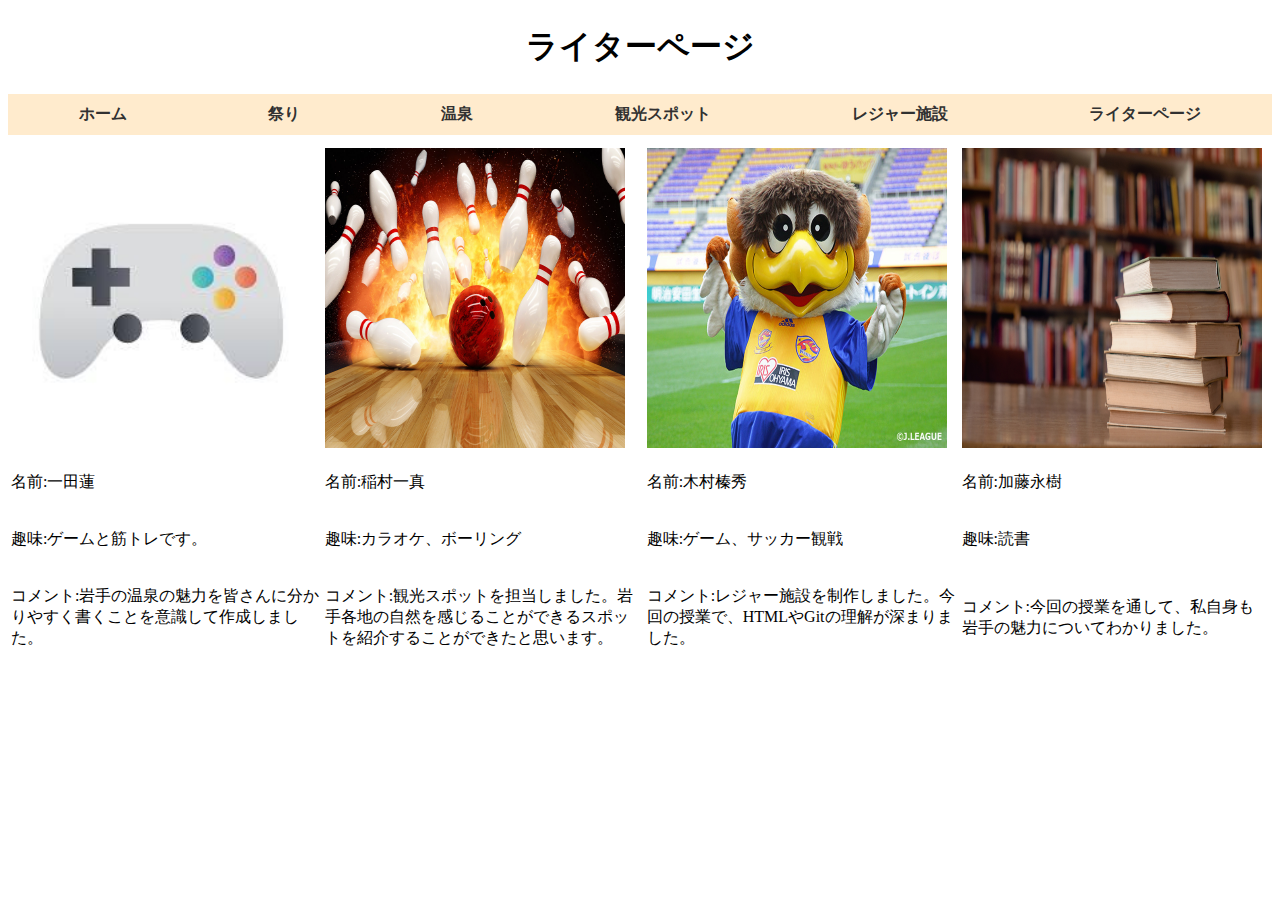
<file: writerpage.html>
<!DOCTYPE html>
<html lang="jp">

<head>
    <meta charset="UTF-8">
    <link rel="stylesheet" href="style.css">
    <meta http-equiv="X-UA-Compatible" content="IE=edge">
    <meta name="viewport" content="width=device-width, initial-scale=1.0">
    <link href="https://cdn.jsdelivr.net/npm/bootstrap@5.0.2/dist/css/bootstrap.min.css" rel="stylesheet"
        integrity="sha384-EVSTQN3/azprG1Anm3QDgpJLIm9Nao0Yz1ztcQTwFspd3yD65VohhpuuCOmLASjC" crossorigin="anonymous">
    <link rel="stylesheet" href="style.css">
    <link rel="icon" href="favicon.ico">
    <title>ライターページ</title>
</head>

<body>
    <h1>ライターページ</h1>
    <nav class="navbar navbar-expand-lg navbar-light" style="background-color:blanchedalmond;">
        <div class="container-fluid">
          <a class="navbar-brand" href="index.html">ホーム</a>
            <a class="navbar-brand" href="maturi_kato.html">祭り</a>
            <a class="navbar-brand" href="onsen_itita.html">温泉</a>
            <a class="navbar-brand" href="kankou_inamura.html">観光スポット</a>
            <a class="navbar-brand" href="leisure_kimura.html">レジャー施設</a>
            <a class="navbar-brand" href="writerpage.html">ライターページ</a>
        </div>
    </nav>
    <table>
        <tr>
            <td><img src="img/download.jpg" alt="#" class="writerimg"></td>
            <td><img src="img/bowling.jpg" alt="#" class="writerimg"></td>
            <td><img src="img/kimura.jpg" alt="#" class="writerimg"></td>
            <td><img src="img/katou_book.jpg" alt="#" class="writerimg"></td>
        </tr>
        <tr>
            <td><p>名前:一田蓮</p></td>
            <td><p>名前:稲村一真</p></td>
            <td><p>名前:木村榛秀</p></td>
            <td><p>名前:加藤永樹</p></td>
        </tr>
        <tr>
            <td><p>趣味:ゲームと筋トレです。</p></td>
            <td><p>趣味:カラオケ、ボーリング</p></td>
            <td><p>趣味:ゲーム、サッカー観戦</p></td>
            <td><p>趣味:読書</p></td>
        </tr>
        <tr>
            <td><p>コメント:岩手の温泉の魅力を皆さんに分かりやすく書くことを意識して作成しました。</p></td>
            <td><p>コメント:観光スポットを担当しました。岩手各地の自然を感じることができるスポットを紹介することができたと思います。</p></td>
            <td><p>コメント:レジャー施設を制作しました。今回の授業で、HTMLやGitの理解が深まりました。</p></td>
            <td><p>コメント:今回の授業を通して、私自身も岩手の魅力についてわかりました。</p></td>
        </tr>
    </table>
</body>

</html>
</file>
<file: style.css>
@charset "utf-8";

/* タイトル */
h1 {
    margin: 25px;
    text-align: center;
    font-family: 'HGP行書体';
}

h2 {
    font-size: xx-large;
    position: relative;
    display: inline-block;
    padding: 0 55px;
    margin-left: 300px;
    margin-bottom: 15px;
    font-family: "NSimSun";
    background-color: darkseagreen;
  }
  
  h2:before, h2:after {
    content: '';
    position: absolute;
    top: 50%;
    display: inline-block;
    width: 45px;
    height: 2px;
    border-top: solid 1px black;
    border-bottom: solid 1px black;
  }
  
  h2:before {
    left:0;
  }
  h2:after {
    right: 0;
  }

  h3 {
    border-bottom: double 5px #FFC778;
  }

  h5 {
    border-left :solid 5px orange;
    border-bottom: solid 1px gray;
    padding: 5px;

  }
/* aタグ */
.container-fluid {
    display: flex;
    text-align: justify;
    flex-direction: row;
    font-family: serif;
    justify-content: space-around;
    margin: 5px 0px;
    padding: 0px;
}

.container-fluid div {
    text-align: center;
    width: 20%;
    font-size: 12px;
    border-radius: 2px;
}

.container-fluid a {
    position: relative;
    display: flex;
    justify-content: space-around;
    align-items: center;
    margin: 0 auto;
    max-width: 200px;
    padding: 10px 25px;
    color: #313131;
    transition: 0.3s ease-in-out;
    font-weight: 600;
    text-decoration: none;

}

.container-fluid a:before {
    position: absolute;
    bottom: 0px;
    left: 50%;
    content: '';
    width: 100%;
    height: 2px;
    transform: translateX(-50%);
}

.container-fluid a:after {
    position: absolute;
    bottom: 0px;
    left: 0;
    content: '';
    width: 100%;
    height: 2px;
    background: #000;
    transform: scale(0, 1);
    transform-origin: left top;
    transition: transform .3s;
}

.container-fluid a:hover {
    opacity: 0.7;
}

.container-fluid a:hover:after {
    transform: scale(1, 1);
} 

/* 2カラムサイトにする */
.wrapper {
    width: 90%;
    display: flex;
    margin: 20px auto;
    justify-content: center;
}

.main,
.side {
    padding: 20px;
}

.main {
    background-color: seagreen;
    width: 100%;
    margin-right: 20px;
}



/* 2カラムコンテンツにする */

.archive {
    display: flex;
    flex-wrap: wrap;
    justify-content: space-around;
}

.archive div {
    margin-bottom: 3rem;
    padding: 3rem;
    width: 40%;
    background-color: beige;
}

.archive img {
    display: block;
    margin-bottom: 3rem;
    width: 100%;
    height: 60%;
}

/* .jikkenn{
    width: 50%;
} */
.flex{
    display: flex;
    justify-content: space-between;
}
.flex>p{
    width: 49%;
}

/* SNS */

#sns {
    background: #FAF7F0;
    padding: 4% 0;
}

#sns .wrapper {
    display: flex;
    justify-content: space-between;
}

#sns .sub-title {
    margin-bottom: 30px;
}

#sns-box {
    width: 30%;
}

.writerimg{
    height: 300px;
    width: 300px;
    margin-top: 5px;
}
</file>
